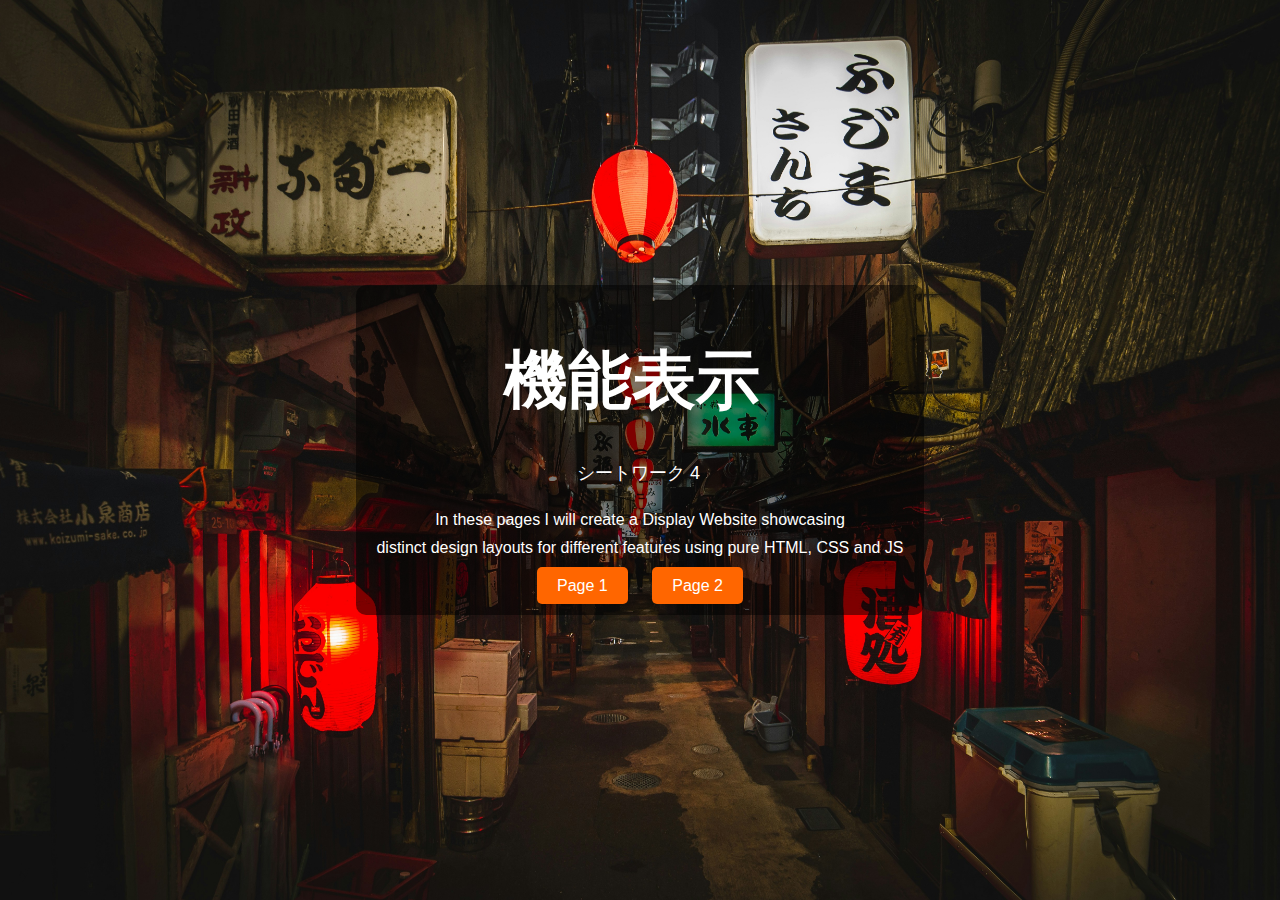
<file: index.html>
<!DOCTYPE html>
<html lang="en">
<head>
    <meta charset="UTF-8">
    <meta name="viewport" content="width=device-width, initial-scale=1.0">
    <title>Hero Page</title>
    <link rel="stylesheet" href="./assets/css/style.css">
</head>
<body>
    <div class="hero">
        <div class="content">
            <h1 id="hero-heading">機能表示</h1>
            <p id="paragraph-1">シートワーク 4 </p>
            <p id="paragraph-2">In these pages I will create a Display Website showcasing</p>
            <p id="paragraph-3">distinct design layouts for different features using pure HTML, CSS and JS</p>
            <div class="buttons">
                <a href="./pages/page1/index.html" class="btn">Page 1</a>
                <a href="./pages/page2/index.html" class="btn">Page 2</a>
            </div>
        </div>
    </div>
    <script src="./assets/js/script.js"></script>
</body>
</html>
</file>
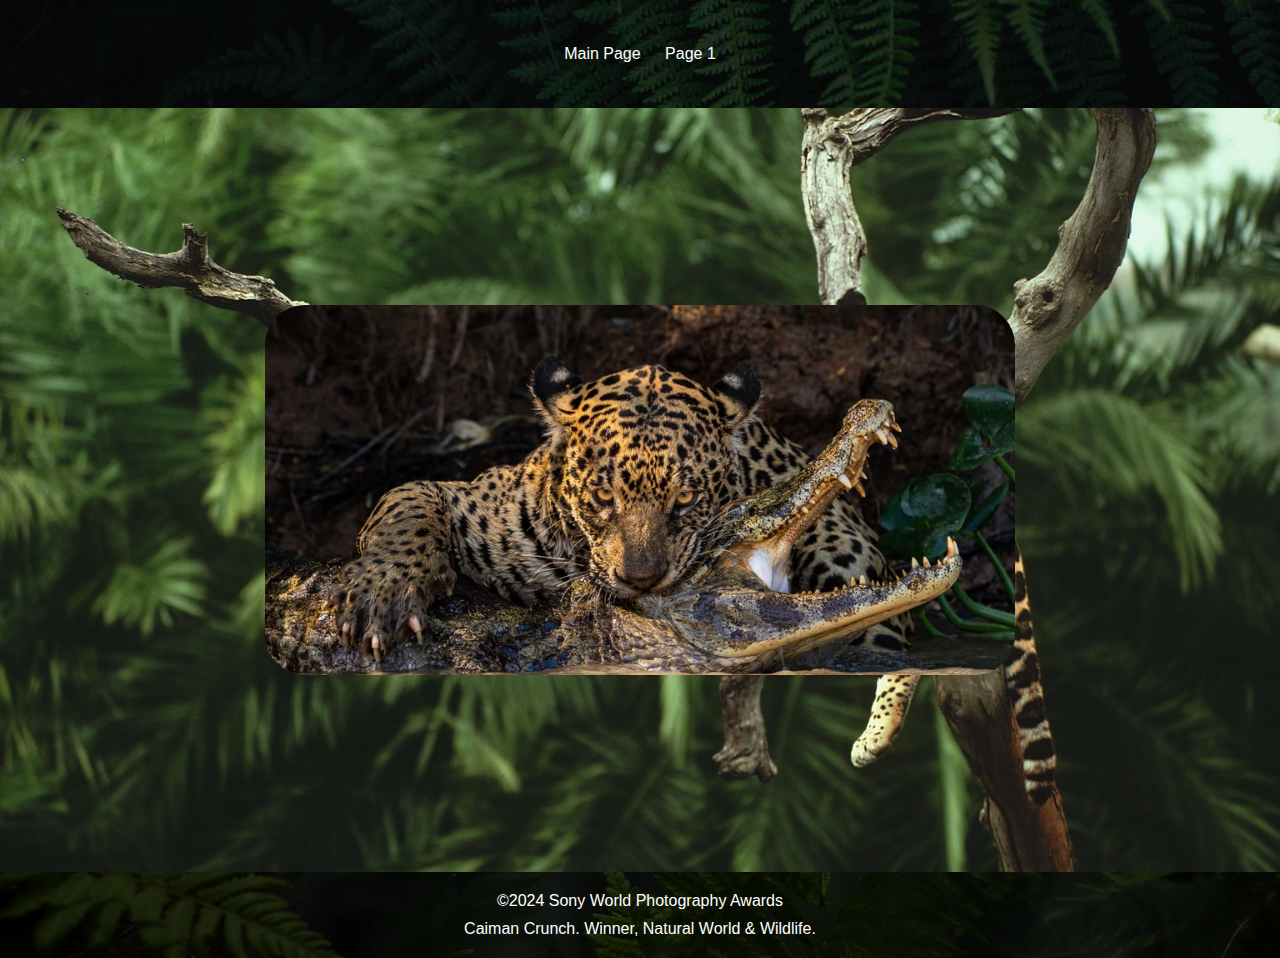
<file: pages/page2/index.html>
<!DOCTYPE html>
<html lang="en">
<head>
    <meta charset="UTF-8">
    <meta name="viewport" content="width=device-width, initial-scale=1.0">
    <title>Page 2 - Hero Page</title>
    <link rel="stylesheet" href="../page2/assets/css/style.css">
</head>
<body>
    <header>
        <div class="header-content">
            <nav>
                <a href="../../index.html">Main Page</a>
                <a href="../page1/index.html">Page 1</a>
            </nav>
        </div>
    </header>

    <div class="hero">
        <div class="content">
        </div>
    </div>

    <footer>
        <div class="footer-content">
            <p>&copy;2024 Sony World Photography Awards </p>
            <p>Caiman Crunch. Winner, Natural World & Wildlife.</p>
        </div>
    </footer>
    <script src="../../assets/js/script.js"></script>
</body>
</html>
</file>
<file: assets/css/style.css>
body, html {
    margin: 0;
    padding: 0;
    height: 100%;
    font-family: Arial, sans-serif;
}
.hero {
    background: url('../img/JapanBG1.jpg') no-repeat center center/cover;
    height: 100%;
    display: flex;
    justify-content: center;
    align-items: center;
    text-align: center;
    color: white;
}
.content {
    background: rgba(0, 0, 0, 0.5);
    padding: 20px;
    border-radius: 10px;
}
h1 {
    font-size: 4em;
    margin-bottom: 20px;
    height: 1.5em;
    width: 8em;
    line-height: 1em;
    overflow: hidden;
}
p {
    margin: 10px 0;
}
.buttons {
    margin-top: 20px;
}
.btn {
    background: #ff6600;
    color: white;
    padding: 10px 20px;
    margin: 10px;
    text-decoration: none;
    border-radius: 5px;
    transition: 0.3s ease;
}
.btn:hover {
    background: #e55d00;
}
#paragraph-1 {
    font-size: 18px;
    margin-bottom: 20px;
    margin-left: 190px;
    height: 1.5em;
    width: 8em;
    line-height: 1em;
    overflow: hidden;
}
</file>
<file: pages/page2/assets/css/style.css>
body, html {
    margin: 0;
    padding: 0;
    height: 100%;
    font-family: Arial, sans-serif;
}

header {
    background: linear-gradient(rgba(0, 0, 0, 0.7), rgba(0, 0, 0, 0.7)), url('../img/green.jpg') no-repeat center center/cover;
    background-size: 2200px ;
    color: white;
    padding: 45px 0;
    text-align: center;
}

.header-content nav a {
    color: white;
    margin: 0 10px;
    text-decoration: none;
}

.header-content nav a:hover {
    text-decoration: underline;
}

.hero {
    background: url('../img/bg.jpg') no-repeat center center/cover;
    height: calc(96vh - 100px);
    display: flex;
    justify-content: center;
    align-items: center;
    text-align: center;
    color: white;
}
@keyframes shake {
    0% { transform: translate(1px, 1px) rotate(0deg); }
    10% { transform: translate(-1px, -2px) rotate(-1deg); }
    20% { transform: translate(-3px, 0px) rotate(1deg); }
    30% { transform: translate(3px, 2px) rotate(0deg); }
    40% { transform: translate(1px, -1px) rotate(1deg); }
    50% { transform: translate(-1px, 2px) rotate(-1deg); }
    60% { transform: translate(-3px, 1px) rotate(0deg); }
    70% { transform: translate(3px, 1px) rotate(-1deg); }
    80% { transform: translate(-1px, -1px) rotate(1deg); }
    90% { transform: translate(1px, 2px) rotate(0deg); }
    100% { transform: translate(1px, -2px) rotate(-1deg); }
}

.content {
    padding: 150px;
    width: 450px;
    height: 70px;
    border-radius: 40px;
    background: url('../img/asd.avif') no-repeat center center/cover;
}
.content:hover {
    animation: shake 0.5s infinite;
}
p {
    margin: 10px 0;
}

footer {
    background:linear-gradient(rgba(0, 0, 0, 0.7), rgba(0, 0, 0, 0.7)), url('../img/pexels-elias-tigiser-411757-2757549.jpg') no-repeat center center/cover;
    color: white;
    text-align: center;
    padding: 10px 0;
    position: relative;
    bottom: 0;
    width: 100%;
}
</file>
